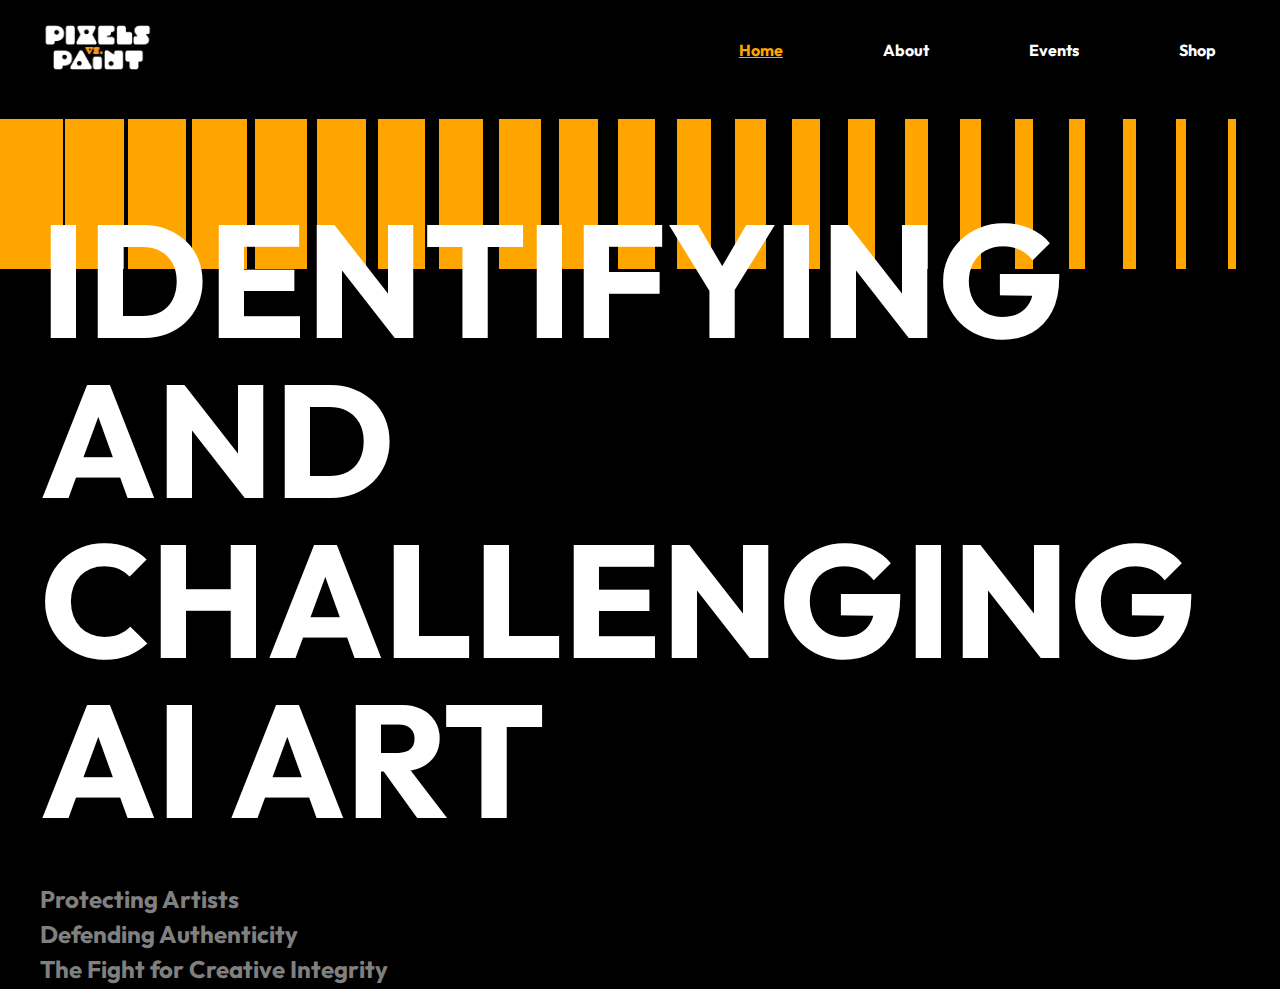
<file: index.html>
<!DOCTYPE html>
<html lang="en">
<head>
  <meta charset="UTF-8">
  <meta name="viewport" content="width=device-width, initial-scale=1.0">
  <title>Pixels vs Paint</title>
  <link rel="stylesheet" href="css/style.css">
  <!-- Add Google Fonts -->
  <link href="https://fonts.googleapis.com/css2?family=Outfit:wght@100..900&family=Ubuntu+Mono:ital,wght@0,400;0,700;1,400;1,700&display=swap" rel="stylesheet">
</head>
<body>
  <header>
    <div class="logo">
      <img src="img/logo.png" alt="Pixels vs Paint Logo">
    </div>
    <nav>
      <ul>
        <li><a href="index.html" class="active">Home</a></li>
        <li><a href="Page 2/Page2.html">About</a></li>
        <li><a href="Page 3/Page3.html">Events</a></li>
        <li><a href="Page 4/Page4.html">Shop</a></li>
      </ul>
    </nav>
  </header>

  <main>
    <div class="orange-bars">
        <div class="bar"></div>
        <div class="bar"></div>
        <div class="bar"></div>
        <div class="bar"></div>
        <div class="bar"></div>
        <div class="bar"></div>
        <div class="bar"></div>
        <div class="bar"></div>
        <div class="bar"></div>
        <div class="bar"></div>
        <div class="bar"></div>
        <div class="bar"></div>
        <div class="bar"></div>
        <div class="bar"></div>
        <div class="bar"></div>
        <div class="bar"></div>
        <div class="bar"></div>
        <div class="bar"></div>
        <div class="bar"></div>
        <div class="bar"></div>
        <div class="bar"></div>
        <div class="bar"></div>
      </div>

    <div class="hero">
      <h1>
        <span>Identifying and <br>Challenging</br> AI Art</span>
      </h1>
      <div class="subtext">
        <p>Protecting Artists</p>
        <p>Defending Authenticity</p>
        <p>The Fight for Creative Integrity</p>
      </div>
    </div>
  </main>
</body>
</html>
</file>
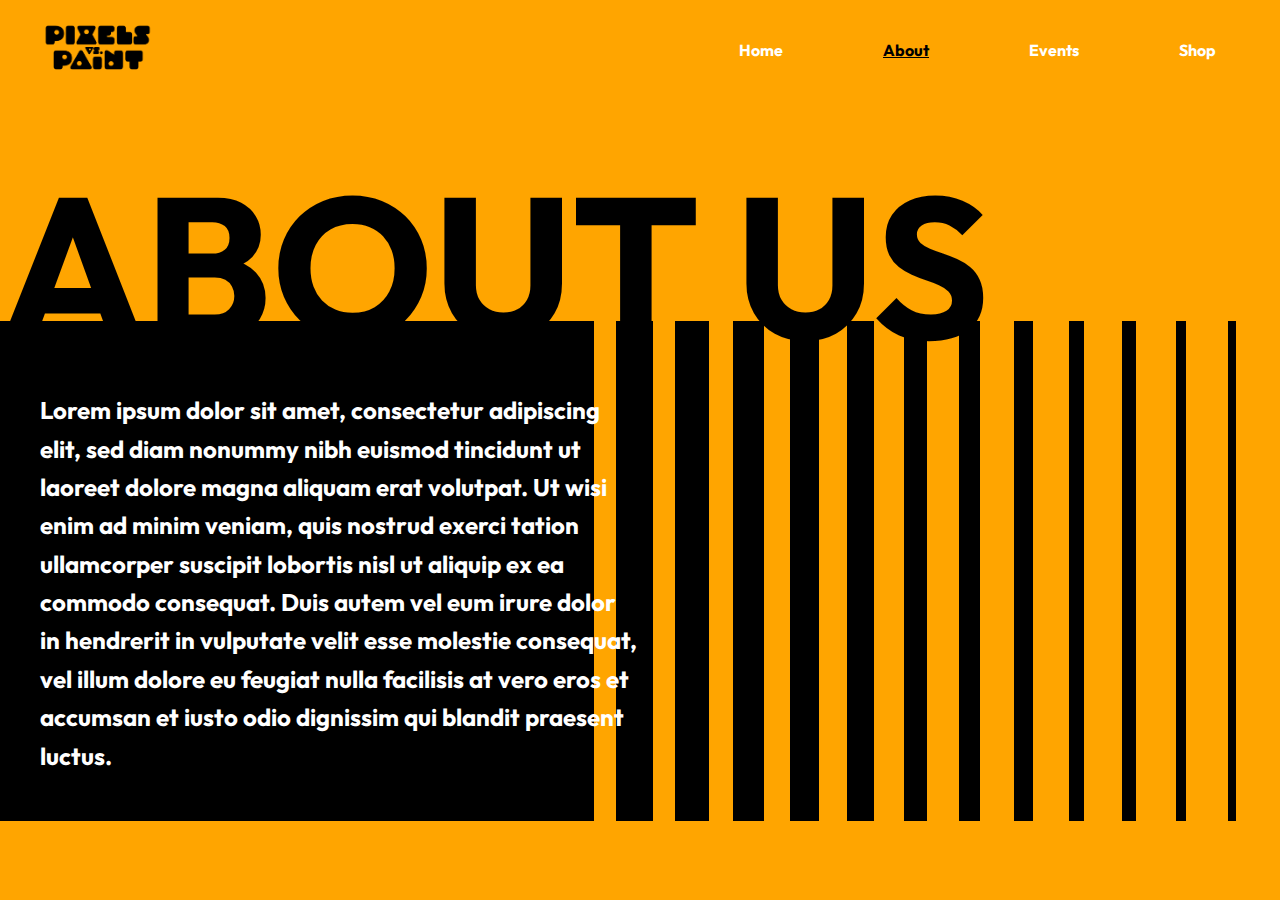
<file: Page 2/Page2.html>
<!DOCTYPE html>
<html lang="en">
<head>
    <meta charset="UTF-8">
    <meta name="viewport" content="width=device-width, initial-scale=1.0">
    <title>About Us - Pixels Paint</title>
    <link href="https://fonts.googleapis.com/css2?family=Outfit:wght@100..900&family=Ubuntu+Mono:ital,wght@0,400;0,700;1,400;1,700&display=swap" rel="stylesheet">
    <link rel="stylesheet" href="/Page 2/css/style.css">
</head>
<body>

    <!-- Header -->
    <header>
        <div class="logo">
          <img src="/img/logoBW-04.png" alt="Pixels vs Paint Logo">
        </div>
        <nav>
          <ul>
            <li><a href="/index.html">Home</a></li>
            <li><a href="/Page 2/Page2.html" class="active">About</a></li>
            <li><a href="/Page 3/Page3.html">Events</a></li>
            <li><a href="/Page 4/Page4.html">Shop</a></li>
          </ul>
        </nav>
      </header>

    <!-- About Section -->
    <section class="about">
        <h1>About Us</h1>
    </section>

     <!-- Orange Bars -->
     <div class="orange-bars">
      <div class="bar"></div>
      <div class="bar"></div>
      <div class="bar"></div>
      <div class="bar"></div>
      <div class="bar"></div>
      <div class="bar"></div>
      <div class="bar"></div>
      <div class="bar"></div>
      <div class="bar"></div>
      <div class="bar"></div>
      <div class="bar"></div>
      <div class="bar"></div>
      <div class="bar"></div>
      <div class="bar"></div>
      <div class="bar"></div>
      <div class="bar"></div>
      <div class="bar"></div>
      <div class="bar"></div>
      <div class="bar"></div>
      <div class="bar"></div>
      <div class="bar"></div>
      <div class="bar"></div>
    </div>

    <div class="content">
      <p>Lorem ipsum dolor sit amet, consectetur adipiscing elit, sed diam nonummy nibh euismod tincidunt ut laoreet dolore magna aliquam erat volutpat. Ut wisi enim ad minim veniam, quis nostrud exerci tation ullamcorper suscipit lobortis nisl ut aliquip ex ea commodo consequat. Duis autem vel eum irure dolor in hendrerit in vulputate velit esse molestie consequat, vel illum dolore eu feugiat nulla facilisis at vero eros et accumsan et iusto odio dignissim qui blandit praesent luctus.</p>
    
  </div>

    <!-- Footer -->
    <footer>

    </footer>
</body>
</html>
</file>
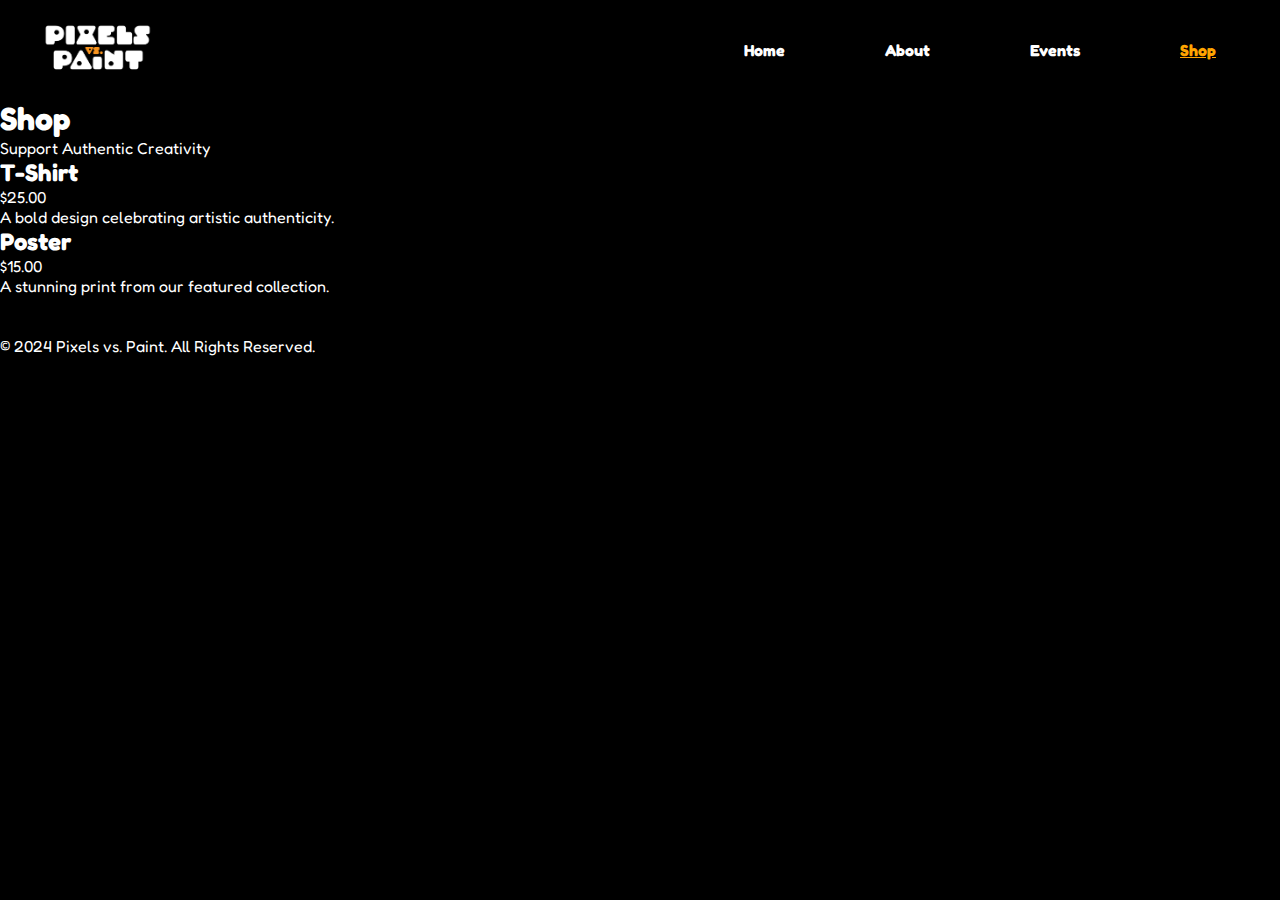
<file: Page 4/Page4.html>
<!DOCTYPE html>
<html lang="en">
<head>
  <meta charset="UTF-8">
  <meta name="viewport" content="width=device-width, initial-scale=1.0">
  <link href="https://fonts.googleapis.com/css2?family=Fredoka+One&display=swap" rel="stylesheet">
  <title>Shop - Pixels vs. Paint</title>
  <link rel="stylesheet" href="/Page 4/css/style.css">
</head>
<body>
  <header>
    <div class="logo">
      <img src="/img/logo.png" alt="Pixels vs Paint Logo">
    </div>
    <nav>
      <ul>
        <li><a href="/index.html">Home</a></li>
        <li><a href="/Page 2/Page2.html">About</a></li>
        <li><a href="/Page 3/Page3.html">Events</a></li>
        <li><a href="/Page 4/Page4.html" class="active">Shop</a></li>
      </ul>
    </nav>
  </header>

  <main>
    <section class="orange-accent"></section>
    <div class="shop-title">
      <h1>Shop</h1>
      <p>Support Authentic Creativity</p>
    </div>
    <section class="shop-content">
      <div class="shop-item">
        <h2>T-Shirt</h2>
        <p>$25.00</p>
        <p>A bold design celebrating artistic authenticity.</p>
      </div>
      <div class="shop-item">
        <h2>Poster</h2>
        <p>$15.00</p>
        <p>A stunning print from our featured collection.</p>
      </div>
    </section>
  </main>

  <footer class="footer">
    <p>&copy; 2024 Pixels vs. Paint. All Rights Reserved.</p>
  </footer>
</body>
</html>
</file>
<file: css/style.css>
* {
    margin: 0;
    padding: 0;
    box-sizing: border-box;
  }
  
  body {
    font-family: "Outfit", sans-serif;
    font-weight: bold;
    background-color: black;
    color: white;
    margin: 0;
  }
  
  header {
    display: flex;
    justify-content: space-between;
    align-items: center;
    padding: 20px 40px;
    padding-right: 5%;
  }
  
  .logo img {
    max-width: 120px;
  }
  
  nav ul {
    list-style: none;
    display: flex;
    gap: 100px;
  }
  
  nav ul li a {
    text-decoration: none;
    color: white;
    font-weight: bold;
  }
  
  nav ul li a.active {
    color: orange;
    text-decoration: underline;
  }
  
/* Orange Bars */
.orange-bars {
    display: flex;
    justify-content: space-between;
    align-items: center;
    margin: 20px 0;
  }
  
  .bar {
    height: 150px;
    background-color: orange;
  }
  
  /* Bar widths */
  .bar:nth-child(1) { width: 120px; margin-right: 2px; }
  .bar:nth-child(2) { width: 115px; margin-right: 4px; }
  .bar:nth-child(3) { width: 110px; margin-right: 6px; }
  .bar:nth-child(4) { width: 105px; margin-right: 8px; }
  .bar:nth-child(5) { width: 100px; margin-right: 10px; }
  .bar:nth-child(6) { width: 95px; margin-right: 12px; }
  .bar:nth-child(7) { width: 90px; margin-right: 14px; }
  .bar:nth-child(8) { width: 85px; margin-right: 16px; }
  .bar:nth-child(9) { width: 80px; margin-right: 18px; }
  .bar:nth-child(10) { width: 75px; margin-right: 20px; }
  .bar:nth-child(11) { width: 70px; margin-right: 22px; }
  .bar:nth-child(12) { width: 65px; margin-right: 24px; }
  .bar:nth-child(13) { width: 60px; margin-right: 26px; }
  .bar:nth-child(14) { width: 55px; margin-right: 28px; }
  .bar:nth-child(15) { width: 50px; margin-right: 30px; }
  .bar:nth-child(16) { width: 45px; margin-right: 32px; }
  .bar:nth-child(17) { width: 40px; margin-right: 34px; }
  .bar:nth-child(18) { width: 35px; margin-right: 36px; }
  .bar:nth-child(19) { width: 30px; margin-right: 38px; }
  .bar:nth-child(20) { width: 25px; margin-right: 40px; }
  .bar:nth-child(21) { width: 20px; margin-right: 42px; }
  .bar:nth-child(22) { width: 15px; margin-right: 44px; }
  .bar:nth-child(23) { width: 10px; margin-right: 46px; }
  
  
  .hero {
    text-align: left;
    padding: 0 40px;
    margin-top: -70px;
    display: flex;
    flex-direction: column;
    justify-content: center;
    height: calc(100vh - 150px);
  }
  
  .hero h1 {
    font-size: 10rem;
    font-weight: bold;
    line-height: 1;
    text-transform: uppercase;
    margin-bottom: 20px;
    display: flex;
    flex-wrap: wrap;
  }
  
  .hero h1 span {
    display: block;
  }
  
  .subtext {
    margin-top: 20px;
  }
  
  .subtext p {
    font-size: 1.5rem;
    color: gray;
    margin: 5px 0;
  }
</file>
<file: Page 2/css/style.css>
* {
  margin: 0;
  padding: 0;
  box-sizing: border-box;
}

body {
  font-family: "Outfit", sans-serif;
  font-weight: bold;
  background-color: orange;
  color: white;
  margin: 0;
}

header {
  display: flex;
  justify-content: space-between;
  align-items: center;
  padding: 20px 40px;
  padding-right: 5%;
}

.logo img {
  max-width: 120px;
}

nav ul {
  list-style: none;
  display: flex;
  gap: 100px;
}

nav ul li a {
  text-decoration: none;
  color: white;
  font-weight: bold;
}

nav ul li a.active {
  color: black;
  text-decoration: underline;
}

.orange-bars {
  display: flex;
  justify-content: space-between;
  align-items: center;
  margin: 20px 0;
}

.bar {
  height: 500px;
  background-color: black;
}

/* Bar widths */
.bar:nth-child(1) { width: 1130px; margin-right: 22px; }
.bar:nth-child(11) { width: 70px; margin-right: 22px; }
.bar:nth-child(12) { width: 65px; margin-right: 24px; }
.bar:nth-child(13) { width: 60px; margin-right: 26px; }
.bar:nth-child(14) { width: 55px; margin-right: 28px; }
.bar:nth-child(15) { width: 50px; margin-right: 30px; }
.bar:nth-child(16) { width: 45px; margin-right: 32px; }
.bar:nth-child(17) { width: 40px; margin-right: 34px; }
.bar:nth-child(18) { width: 35px; margin-right: 36px; }
.bar:nth-child(19) { width: 30px; margin-right: 38px; }
.bar:nth-child(20) { width: 25px; margin-right: 40px; }
.bar:nth-child(21) { width: 20px; margin-right: 42px; }
.bar:nth-child(22) { width: 15px; margin-right: 44px; }
.bar:nth-child(23) { width: 10px; margin-right: 46px; }

/* About Section */
.about {
  text-align: left;
  padding: 0px;
  margin-top: 40px;
  margin-bottom: -90px;
}

.about h1 {
  font-size: 12.5rem;
  font-weight: bold;
  text-transform: uppercase;
  color: black;
  margin-bottom: 0px;
}

.content {
  display: flex;
  gap: 40px;
  align-items: center;
  margin-top: -450px;
  margin-left: 40px;
}

.content p {
  font-size: 1.5rem;
  color: white;
  line-height: 1.6;
  max-width: 600px;
}

/* Footer */
footer {
  margin-top: 40px;
}
</file>
<file: Page 4/css/style.css>
/* General reset */
* {
  margin: 0;
  padding: 0;
  box-sizing: border-box;
}

body {
  font-family: 'Fredoka One', sans-serif;
  background-color: black;
  color: white;
  margin: 0;
}

/* Header styling */
header {
  display: flex;
  justify-content: space-between;
  align-items: center;
  padding: 20px 40px;
  padding-right: 5%;
}

.logo img {
  max-width: 120px;
}

nav ul {
  list-style: none;
  display: flex;
  gap: 100px;
}

nav ul li a {
  text-decoration: none;
  color: white;
  font-weight: bold;
}

nav ul li a.active {
  color: orange;
  text-decoration: underline;
}

/* Orange Bars */
.orange-bars {
  display: flex;
  justify-content: space-between;
  align-items: center;
  margin: 20px 0;
  padding: 0 40px;
}

.bar {
  height: 100px;
  background-color: orange;
}

/* Bar widths */
.bar:nth-child(1) { width: 120px; margin-right: 2px; }
.bar:nth-child(2) { width: 115px; margin-right: 4px; }
.bar:nth-child(3) { width: 110px; margin-right: 6px; }
.bar:nth-child(4) { width: 105px; margin-right: 8px; }
/* Repeat as needed */

/* About Section */
.about {
  text-align: left;
  padding: 40px;
  margin-top: 40px;
}

.about h1 {
  font-size: 5rem;
  font-weight: bold;
  text-transform: uppercase;
  color: white;
  margin-bottom: 20px;
}

.content {
  display: flex;
  gap: 40px;
  align-items: center;
}

.content p {
  font-size: 1.5rem;
  color: gray;
  line-height: 1.6;
  max-width: 600px;
}

.content img {
  max-width: 400px;
  border-radius: 8px;
}

/* Footer */
footer {
  margin-top: 40px;
}
</file>
